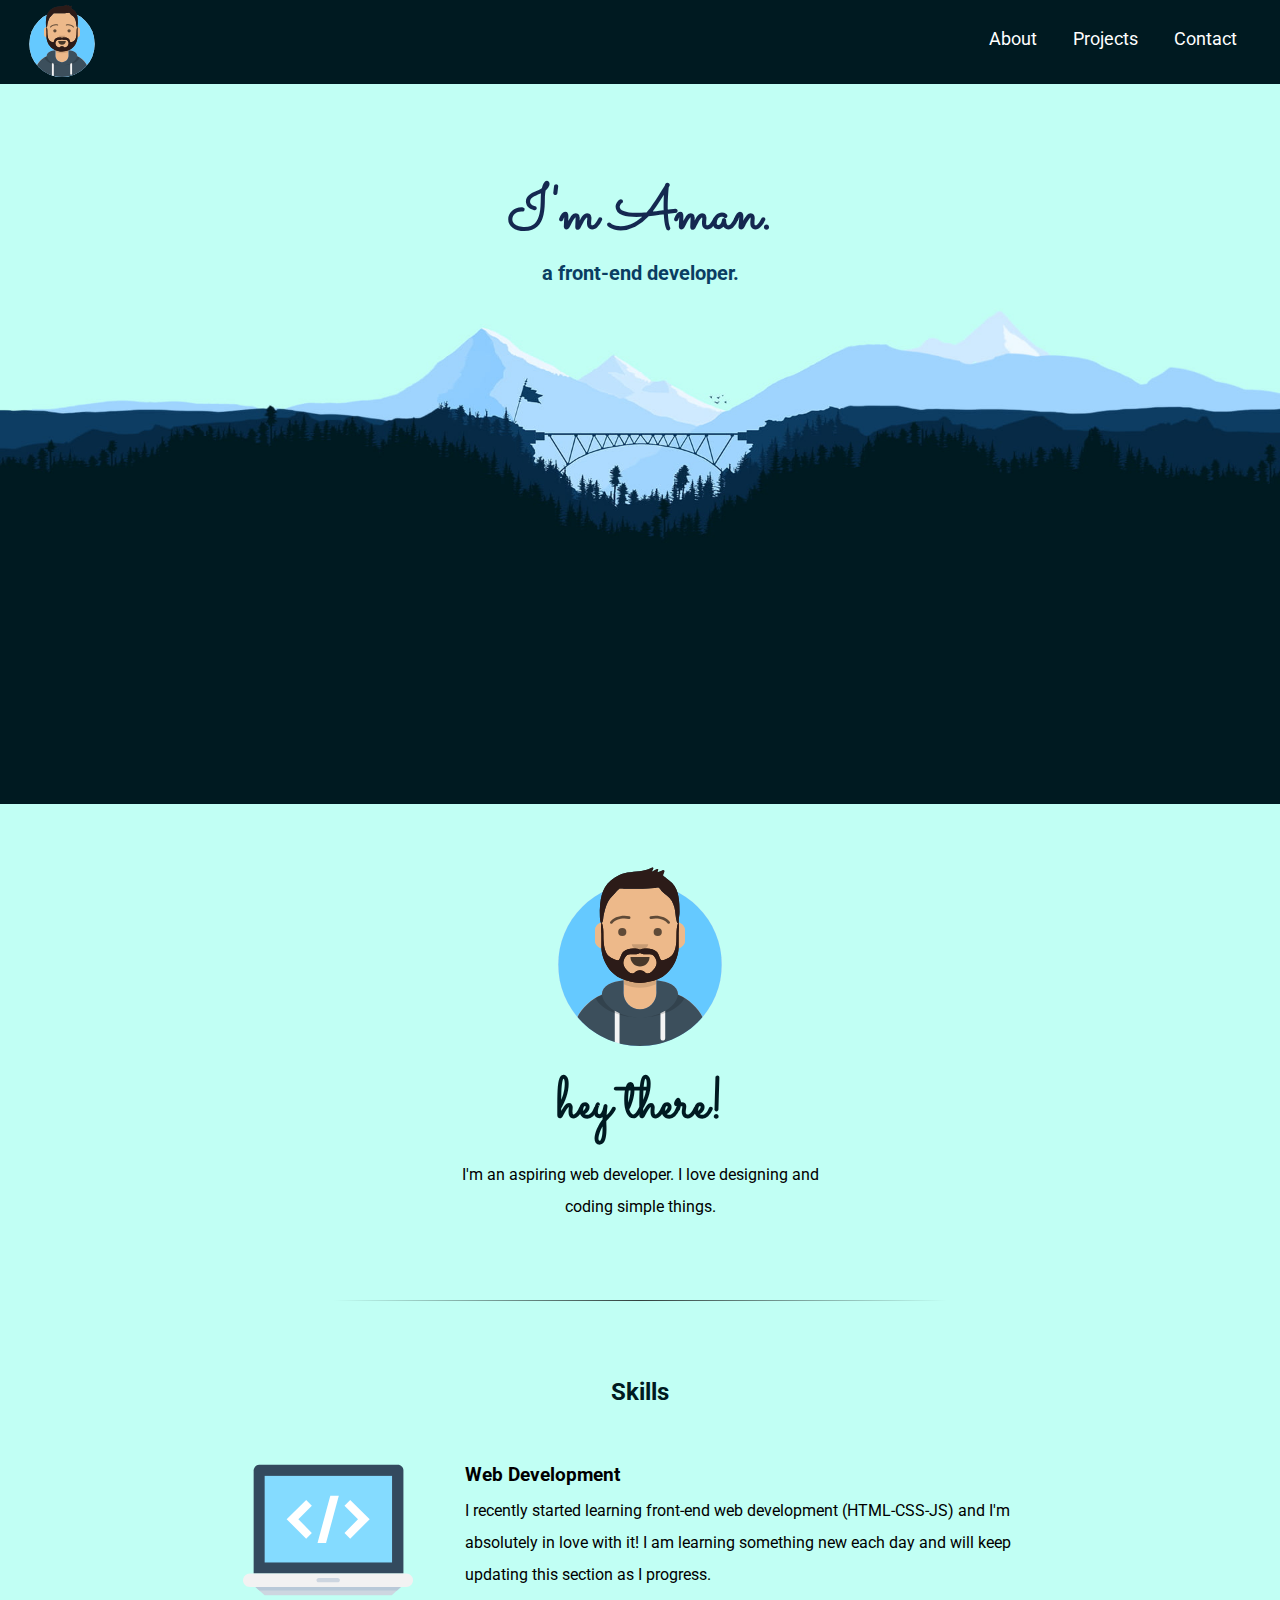
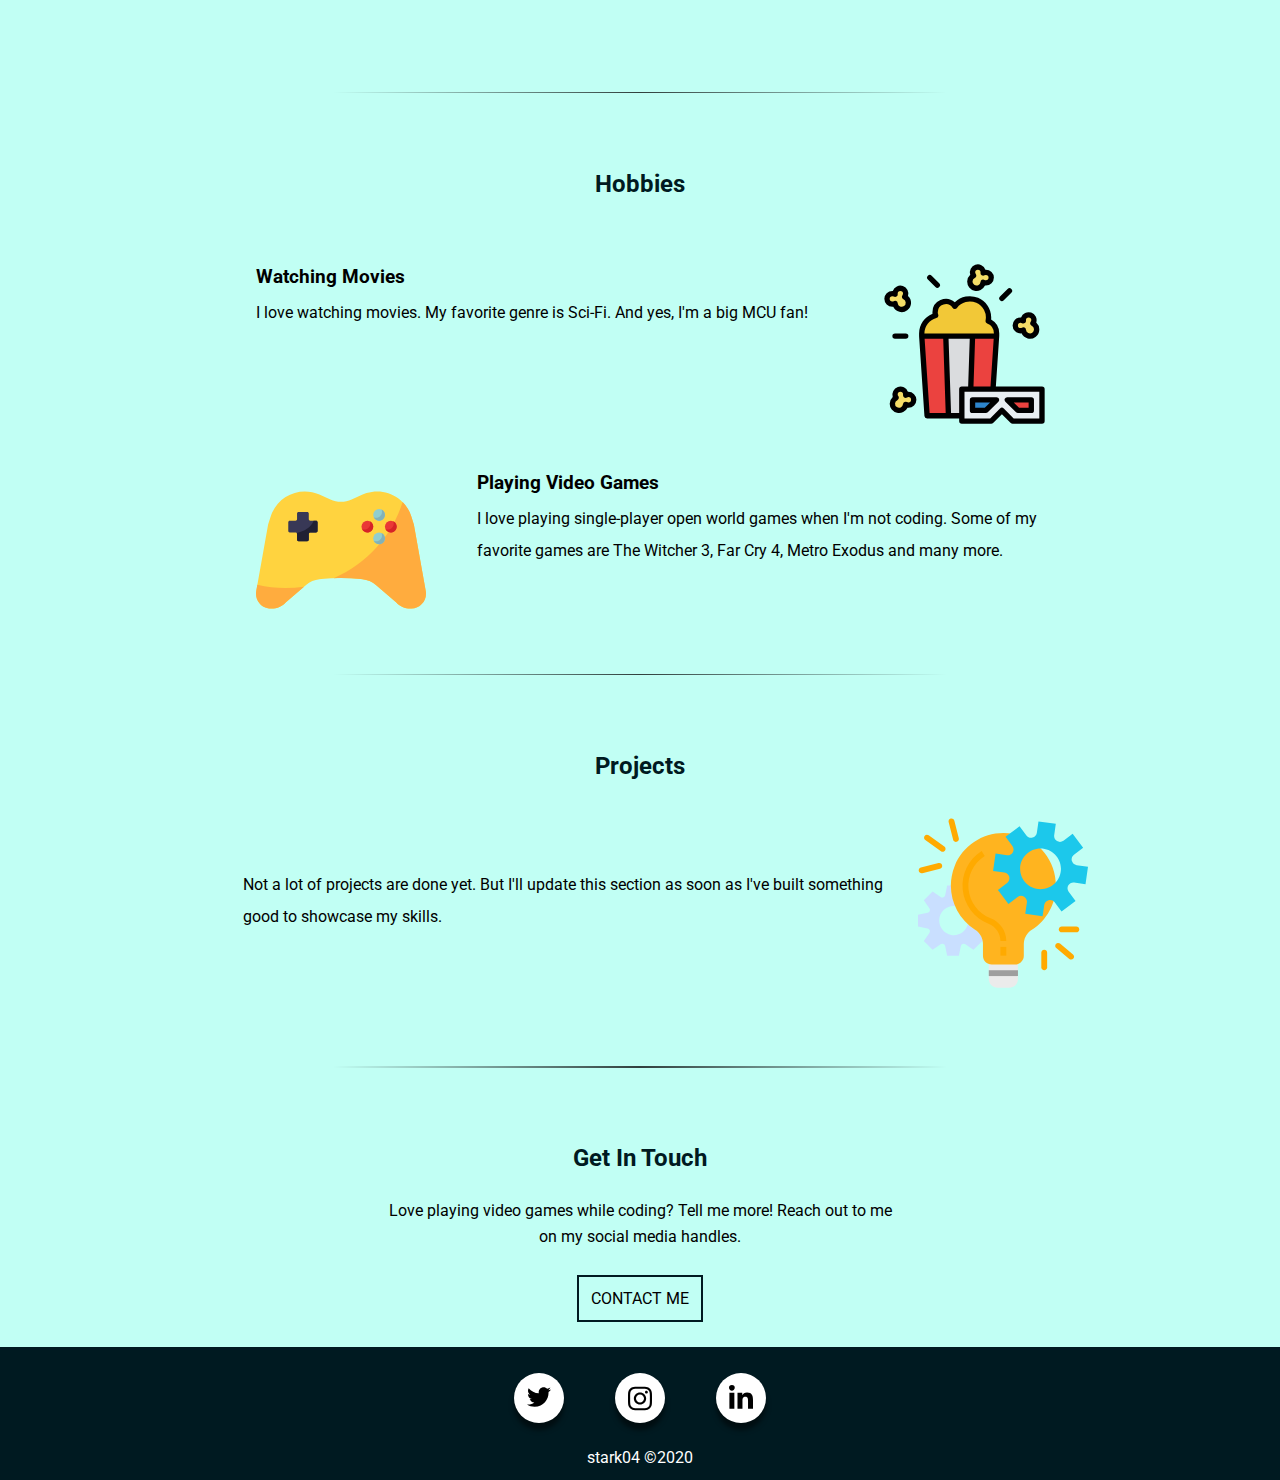
<file: index.html>
<!DOCTYPE html>
<html lang="en">
  <head>
    <meta charset="UTF-8" />
    <meta name="viewport" content="width=device-width, initial-scale=1.0" />
    <title>Aman | Portfolio</title>
    <link rel="stylesheet" href="css/style.css" />
    <link rel="shortcut-icon" href="favicon.ico" type="image/x-icon" />
    <link
      href="https://fonts.googleapis.com/css2?family=Fira+Sans&family=Roboto&family=Sacramento&display=swap"
      rel="stylesheet"
    />
  </head>

  <body>
    <header>
      <div class="nav-bar">
        <!--this is how you make an image clickable-->
        <a class="" href="https://stark004.github.io/portfolio/">
          <img class="nav-bar-avatar" src="images/my-avatar.svg"
        /></a>
        <ul class="nav-links">
          <li><a class="nav-link" href="#introduction">About</a></li>
          <li><a class="nav-link" href="#project-section">Projects</a></li>
          <li><a class="nav-link" href="#contact-section">Contact</a></li>
        </ul>
      </div>
    </header>

    <section class="image-intro">
      <div class="top-container">
        <img class="main-body-img" src="images/mountain.jpg" alt="mountain" />
        <div class="text-block">
          <h1>I'm Aman.</h1>
          <p class="sub-heading">
            <strong>a front-end developer.</strong>
          </p>
        </div>
      </div>
    </section>

    <section id="introduction">
      <div class="profile">
        <img class="avatar-img" src="images/my-avatar.svg" alt="my-avatar" />
        <h2 class="hi">hey there!</h2>
        <p class="intro">
          I'm an aspiring web developer. I love designing and coding simple
          things.
        </p>
      </div>
    </section>

    <hr />

    <section class="skill-section">
      <h2>Skills</h2>
      <div class="skills">
        <img
          class="intro-icons laptop-img"
          src="images/laptop.svg"
          alt="laptop"
        />
        <div class="skill-intro">
          <h3>Web Development</h3>
          <p>
            I recently started learning front-end web development (HTML-CSS-JS)
            and I'm absolutely in love with it! I am learning something new each
            day and will keep updating this section as I progress.
          </p>
        </div>
      </div>
    </section>

    <hr />

    <section class="hobby-section">
      <div class="hobbies">
        <h2 class="hobby-h">Hobbies</h2>
        <div class="hobby-row">
          <div class="movie-intro">
            <h3>Watching Movies</h3>
            <p class="movie-p">
              I love watching movies. My favorite genre is Sci-Fi. And yes, I'm
              a big MCU fan!
            </p>
          </div>
          <img
            class="intro-icons movie-img"
            src="images/movie.svg"
            alt="popcorn"
          />
        </div>

        <div class="hobby-row">
          <img
            class="intro-icons game-img"
            src="images/game.svg"
            alt="joystick"
          />
          <div class="game-intro">
            <h3>Playing Video Games</h3>
            <p class="game-p">
              I love playing single-player open world games when I'm not coding.
              Some of my favorite games are The Witcher 3, Far Cry 4, Metro
              Exodus and many more.
            </p>
          </div>
        </div>
      </div>
    </section>

    <hr class="bottom-hr" />

    <section id="project-section">
      <h2>Projects</h2>
      <div class="projects">
        <div class="project-intro">
          <p>
            Not a lot of projects are done yet. But I'll update this section as
            soon as I've built something good to showcase my skills.
          </p>
        </div>
        <img
          class="intro-icons project-img"
          src="images/project.svg"
          alt="projects"
        />
      </div>
    </section>

    <br />

    <hr class="bottom-hr" />

    <section id="contact-section">
      <div class="contact-me">
        <h2>Get In Touch</h2>
        <p class="contact-p">
          Love playing video games while coding? Tell me more! Reach out to me
          on my social media handles.
        </p>
      </div>
      <div class="button">
        <a class="btn" href="mailto:amanpandey340@gmail.com">CONTACT ME</a>
      </div>
    </section>

    <section class="footer">
      <ul class="social-media-logo">
        <li class="social-media-logo-list">
          <a
            class="social-media-logo-link"
            href="https://www.twitter.com/Stark__04"
            target="_blank"
            ><img
              class="social-media-logo-image"
              src="images/twitter.svg"
              alt="twitter"
          /></a>
        </li>
        <li class="social-media-logo-list">
          <a
            class="social-media-logo-link"
            href="https://www.instagram.com/stark__04/"
            target="_blank"
            ><img
              class="social-media-logo-image"
              src="images/instagram.svg"
              alt="instagram"
          /></a>
        </li>
        <li class="social-media-logo-list">
          <a
            class="social-media-logo-link"
            href="https://www.linkedin.com/in/amanpandey04/"
            target="_blank"
            ><img
              class="social-media-logo-image"
              src="images/linkedin.svg"
              alt="linkedin"
            />
          </a>
        </li>
      </ul>

      <p class="copyright-text">stark04 ©2020</p>
    </section>
  </body>
</html>
</file>
<file: css/style.css>
/* Global */

* {
  margin: 0;
  padding: 0;
  box-sizing: border-box;
  scroll-behavior: smooth;
}

body {
  font-family: "Roboto";
  background-color: #c1fff4;
}

h2 {
  color: #001a21;
  text-align: center;
}

p {
  /* This was default browser setting. I had to change it in order to fit the paragraphs in the block without any white space. */
  margin-block-start: 0;
  margin-block-end: 0;
}

hr {
  margin: 6% auto;
  width: 48%;
  border: 0;
  height: 0.1vw;
  background-image: linear-gradient(
    to right,
    rgba(0, 0, 0, 0),
    rgba(0, 0, 0, 0.75),
    rgba(0, 0, 0, 0)
  );
}

.intro-icons {
  width: 19%;
  display: block;
}

/* Header */

.nav-bar {
  display: flex;
  flex-wrap: wrap;
  width: 100%;
  padding: 0 2vw 0.6vw 2vw;
  align-items: center;
  background-color: #001a21;
}

.nav-bar-avatar {
  justify-content: flex-start;
  height: 6vw;
  display: block;
}

.nav-links {
  flex: 3;
  justify-content: flex-end;
  display: flex;
  list-style: none;
}

.nav-link {
  margin: 0 1.4vw;
  text-decoration: none;
  color: #ffffff;
  font-size: large;
  transition: all 0.4s ease 0s;
}

.nav-link:hover {
  color: #a4b0bd;
  transition: all 0.4s ease 0s;
}

/* Image Intro Section */

.top-container {
  position: relative;
  width: 100%;
}

.text-block {
  position: absolute;
  top: 20%;
  left: 50%;
  transform: translate(-50%, -50%);
  text-align: center;
}

h1 {
  font-family: "Sacramento";
  font-size: 4.8vw;
  margin-bottom: 0;
  color: #142850;
  animation: drop 1.2s ease;
}

.sub-heading {
  font-size: 1.6vw;
  margin-top: 0;
  color: #0a3d62;
}

.main-body-img {
  width: 100%;
  height: auto;
  margin-bottom: 0;
  vertical-align: bottom;
  /* I used vertical align so the tiny white space between the top and middle container can be managed. It pushed the image to the bottom. I can also use display:block; isntead of vertical-align to do that. */
}

/* Intro Section */

#introduction {
  text-align: center;
}

.profile {
  margin-top: 0;
  margin-bottom: 4%;
}

.avatar-img {
  margin-top: 4%;
  width: 14%;
}

.hi {
  color: #001a21;
  font-family: "Sacramento";
  font-size: 3.6rem;
  margin: 1% auto;
}

.intro {
  width: 30%;
  margin: 0 auto;
  line-height: 2;
}

/* Skills Section */

.skills {
  width: 70%;
  margin: 3% auto;
  display: flex;
}

.skill-intro {
  flex: 2;
  margin-left: 4vw;
  padding-top: 1vw;
  padding-right: 6vw;
  line-height: 2;
}

.laptop-img {
  margin-left: 4vw;
}

/* Hobbies Section  */

.hobby-section {
  margin: 3% auto;
}

.hobbies {
  width: 70%;
  margin-left: 20vw;
}

.hobby-row {
  margin: 4% auto;
  text-align: left;
  display: flex;
}

.hobby-h {
  margin-right: 10vw;
  padding-bottom: 2vw;
}

.movie-intro {
  flex: 2;
  line-height: 2;
}

.game-intro {
  flex: 2;
  line-height: 2;
  margin-left: 4vw;
  margin-right: 8vw;
}

.movie-img {
  margin-right: 8vw;
}

/* Project Section */

.projects {
  width: 70%;
  margin: 3% auto;
  display: flex;
}

.project-intro {
  flex: 2;
  margin: 0 1.6vw 0 4vw;
  line-height: 2;
  padding-top: 4vw;
}

/* Contact Section */

.bottom-hr {
  margin: 1.6% auto 6%;
  width: 48%;
  border: 0;
  height: 0.1vw;
  background-image: linear-gradient(
    to right,
    rgba(0, 0, 0, 0),
    rgba(0, 0, 0, 0.75),
    rgba(0, 0, 0, 0)
  );
}

#contact-section {
  margin-top: 4% auto 0;
  padding-bottom: 2%;
}

.contact-p {
  width: 40%;
  margin: 2% auto;
  line-height: 1.6;
  text-align: center;
}

.button {
  display: block;
  text-align: center;
}

.btn {
  color: black !important;
  text-transform: uppercase;
  text-decoration: none;
  background: #c1fff4;
  padding: 0.94vw;
  border: 0.16vw solid #001a21 !important;
  display: inline-block;
  transition: all 0.4s ease 0s;
}

.btn:hover {
  color: #ffffff !important;
  background: #001a21;
  border-color: #001a21 !important;
  transition: all 0.4s ease 0s;
}

/* Footer Section */

.footer {
  background-color: #001a21;
  padding-top: 2%;
}

.social-media-logo-image {
  width: 48%;
  margin-top: 0.94vw;
  transition: all 0.6s ease 0s;
}

.social-media-logo-image:hover {
  /* this is how you can change the color of an image using filter atrribute */
  filter: invert(99%) sepia(1%) saturate(24%) hue-rotate(333deg)
    brightness(114%) contrast(91%);
  transition: all 0.6s ease 0s;
}

.social-media-logo {
  display: flex;
  place-content: center;
}

.social-media-logo-list {
  list-style: none;
  margin: 0 2%;
}

.social-media-logo-link {
  display: block;
  width: 3.9vw;
  height: 3.9vw;
  border-radius: 50%;
  background-color: white;
  text-align: center;
  -webkit-transition: 0.6s;
  transition: 0.6s;
  -webkit-transform: translate(0, 0px);
  transform: translate(0, 0px);
  box-shadow: 0px 7px 5px rgba(0, 0, 0, 0.5);
}

.footer ul li:nth-child(1) a:hover {
  background-color: #55acee;
}

.footer ul li:nth-child(2) a:hover {
  background: radial-gradient(
    circle at 30% 107%,
    #fdf497 0%,
    #fdf497 5%,
    #fd5949 45%,
    #d6249f 60%,
    #285aeb 90%
  );
}

.footer ul li:nth-child(3) a:hover {
  background-color: #0077b5;
}

.copyright-text {
  text-align: center;
  padding-top: 2%;
  padding-bottom: 1%;
  color: white;
}

/* Animations */

@keyframes drop {
  0% {
    opacity: 0;
    transform: translate(0, -2.6vw);
  }
  100% {
    opacity: 1;
    transform: translate(0);
  }
}

/* Media Queries */

@media (max-width: 1024px) {
  .nav-link {
    font-size: 10px;
    margin: 0 1.4vw;
  }

  h1 {
    font-size: 32px;
    height: 36px;
  }

  h2 {
    font-size: 16px;
  }

  h3 {
    font-size: 12px;
  }

  .hi {
    font-size: 26px;
  }

  .sub-heading {
    font-size: 11px;
  }

  p {
    font-size: 9px;
    line-height: 1.6;
  }

  .intro {
    line-height: 1.6;
  }

  .project-img {
    margin-right: 4.8vw;
  }

  .btn {
    font-size: 8px;
  }

  .social-media-logo-link {
    width: 5.56vw;
    height: 5.56vw;
  }

  .social-media-logo-image {
    margin-top: 1.2vw;
  }
}
</file>
